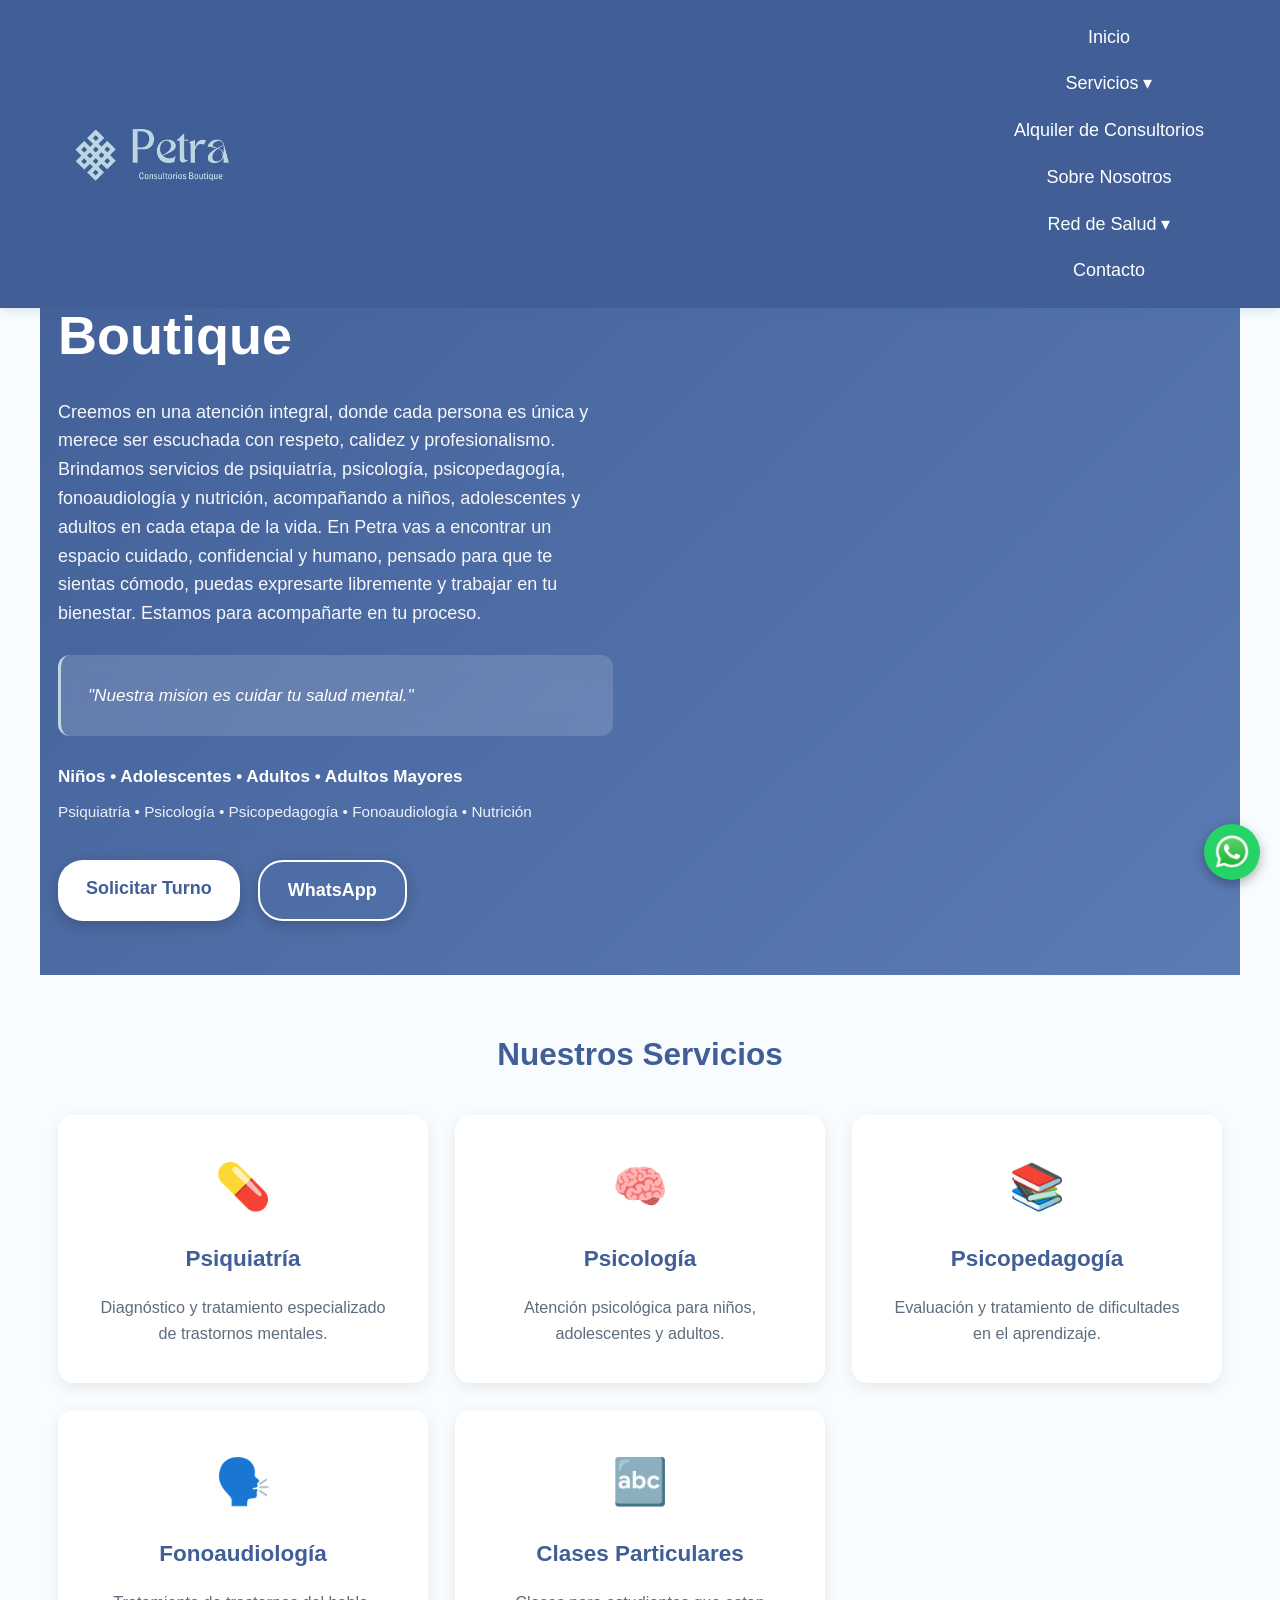
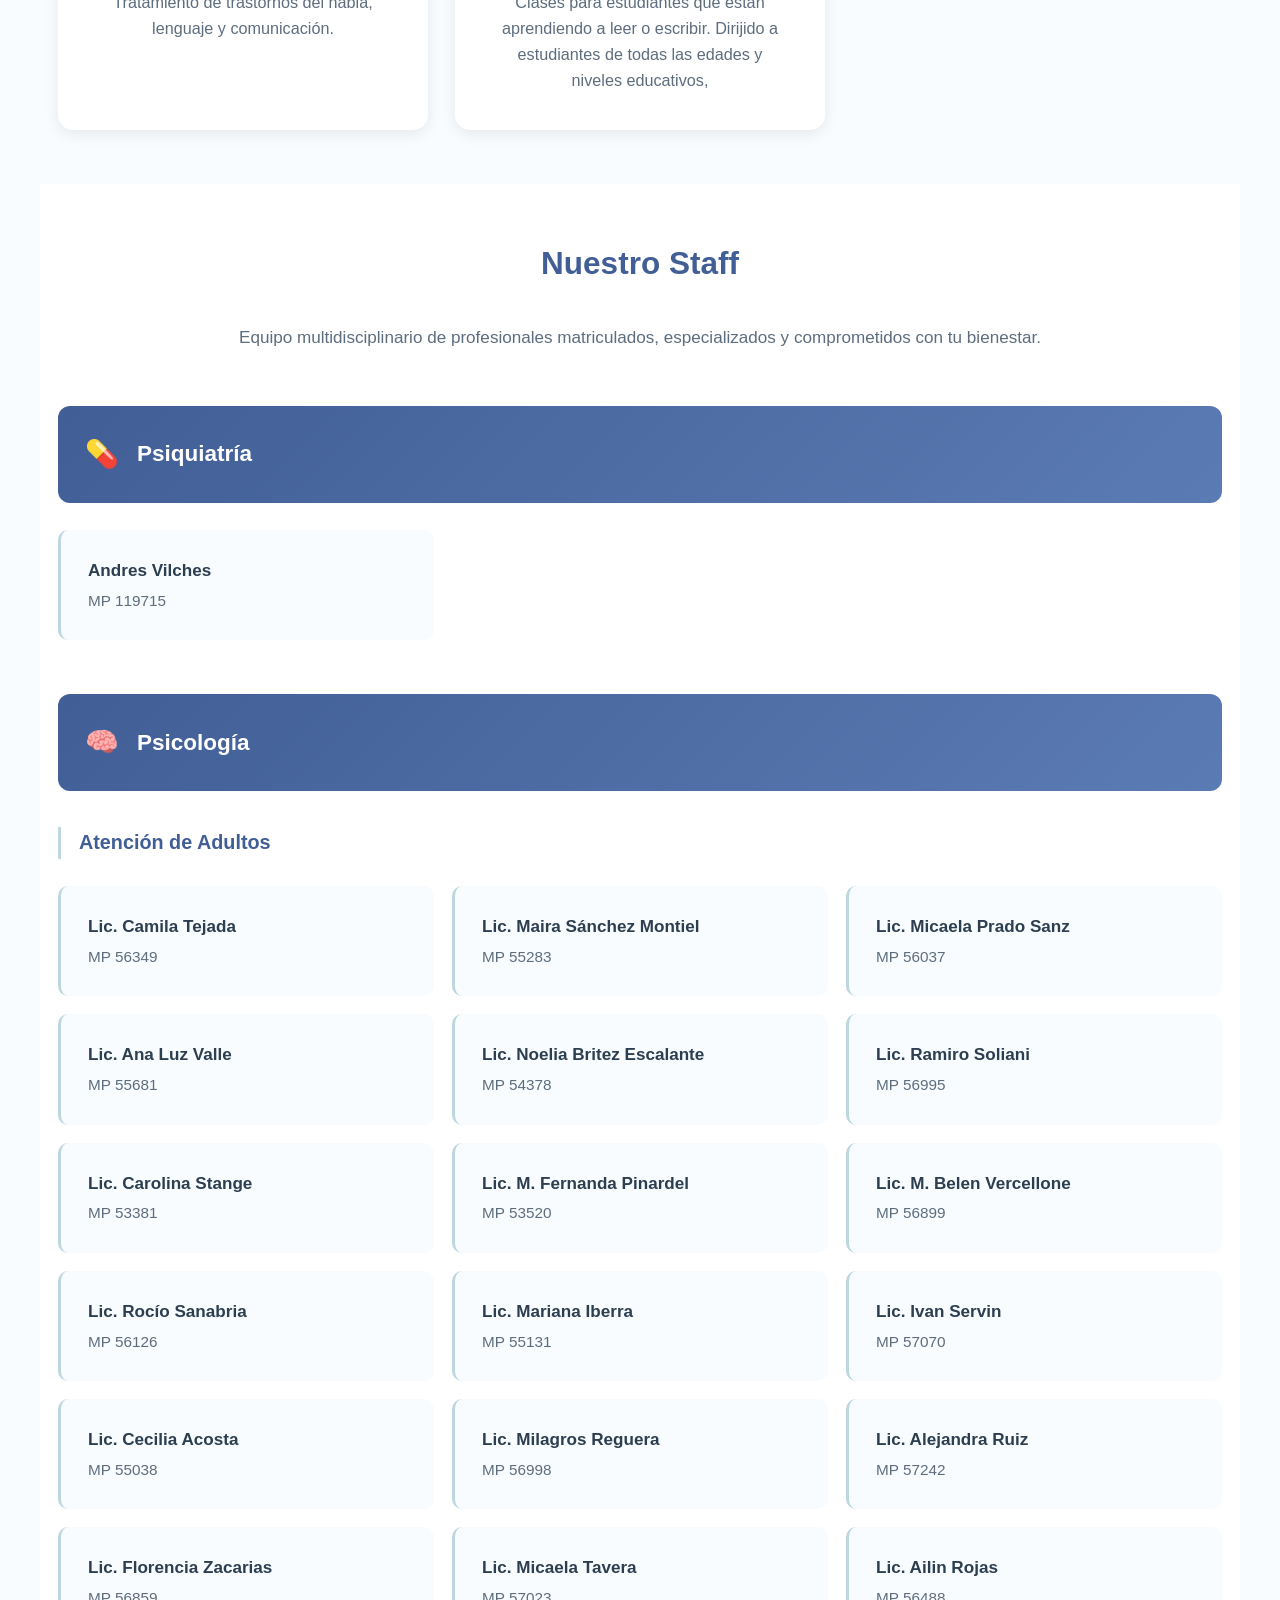
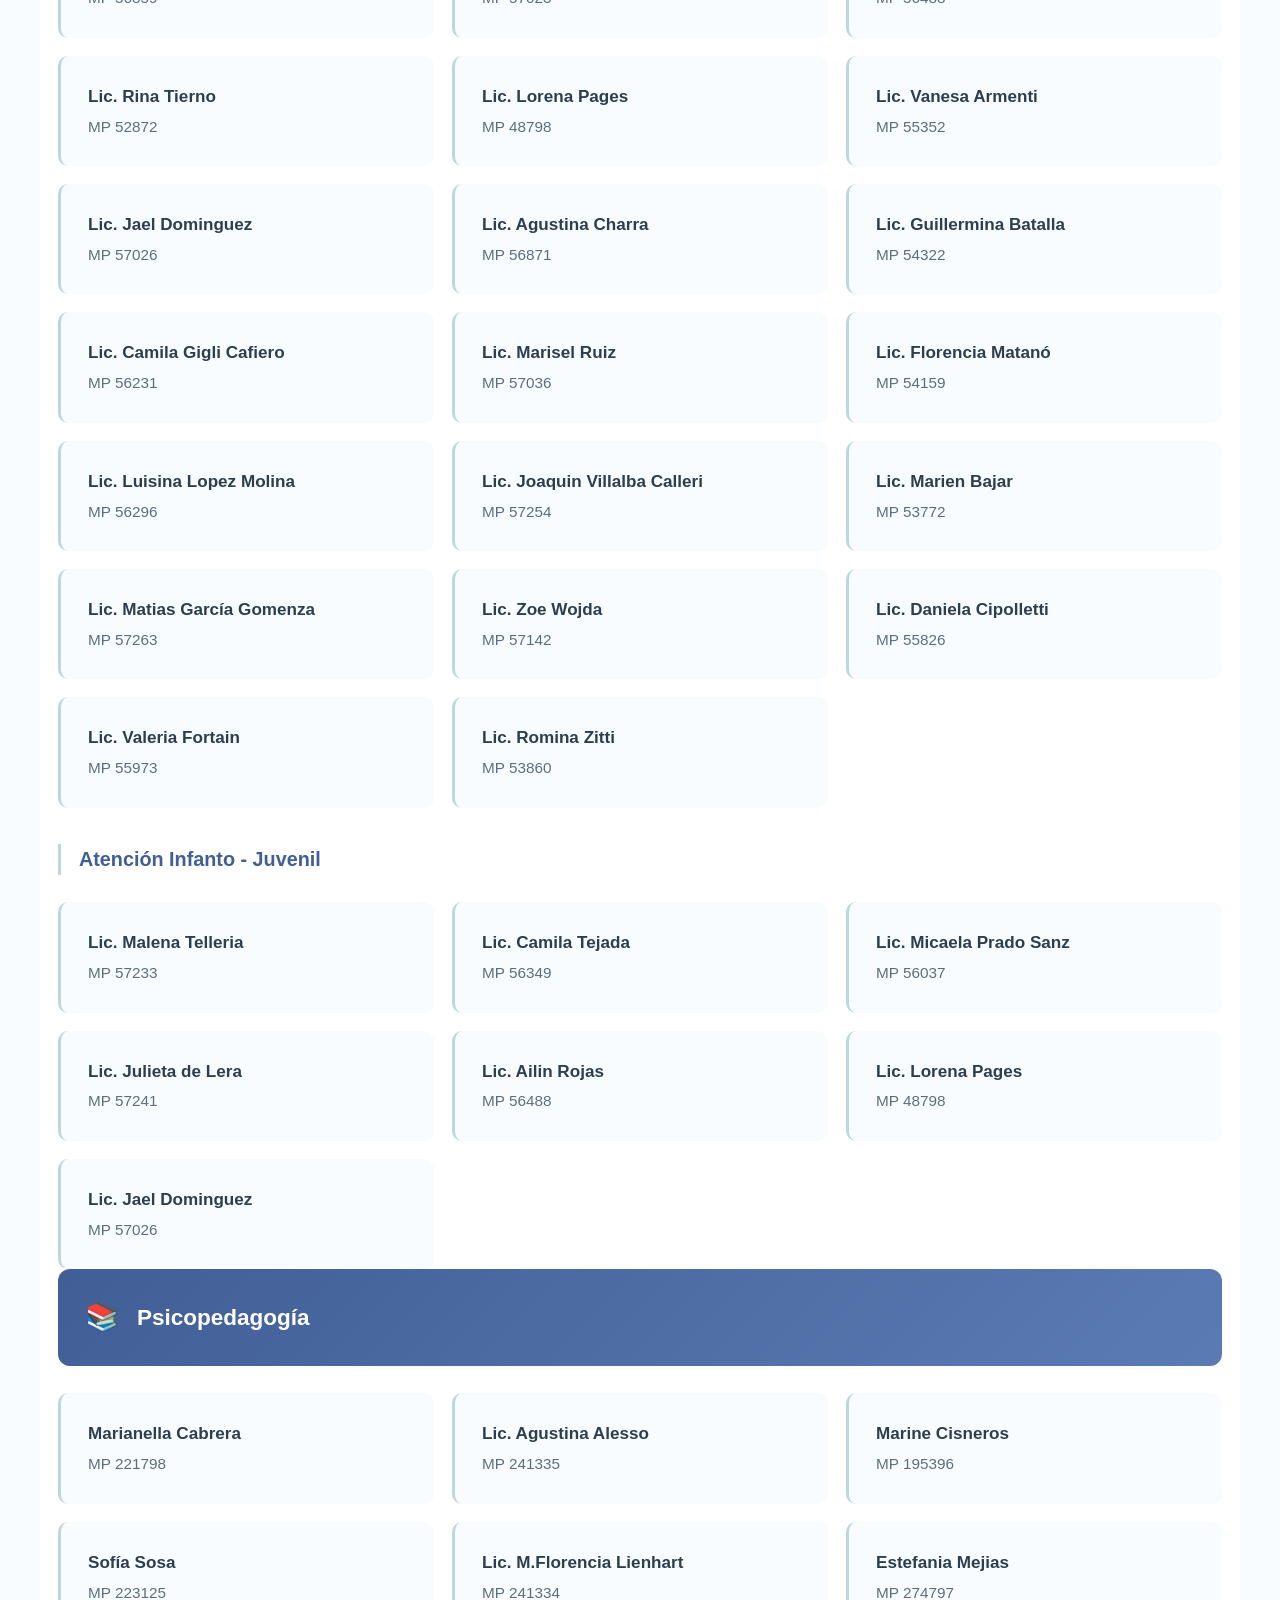
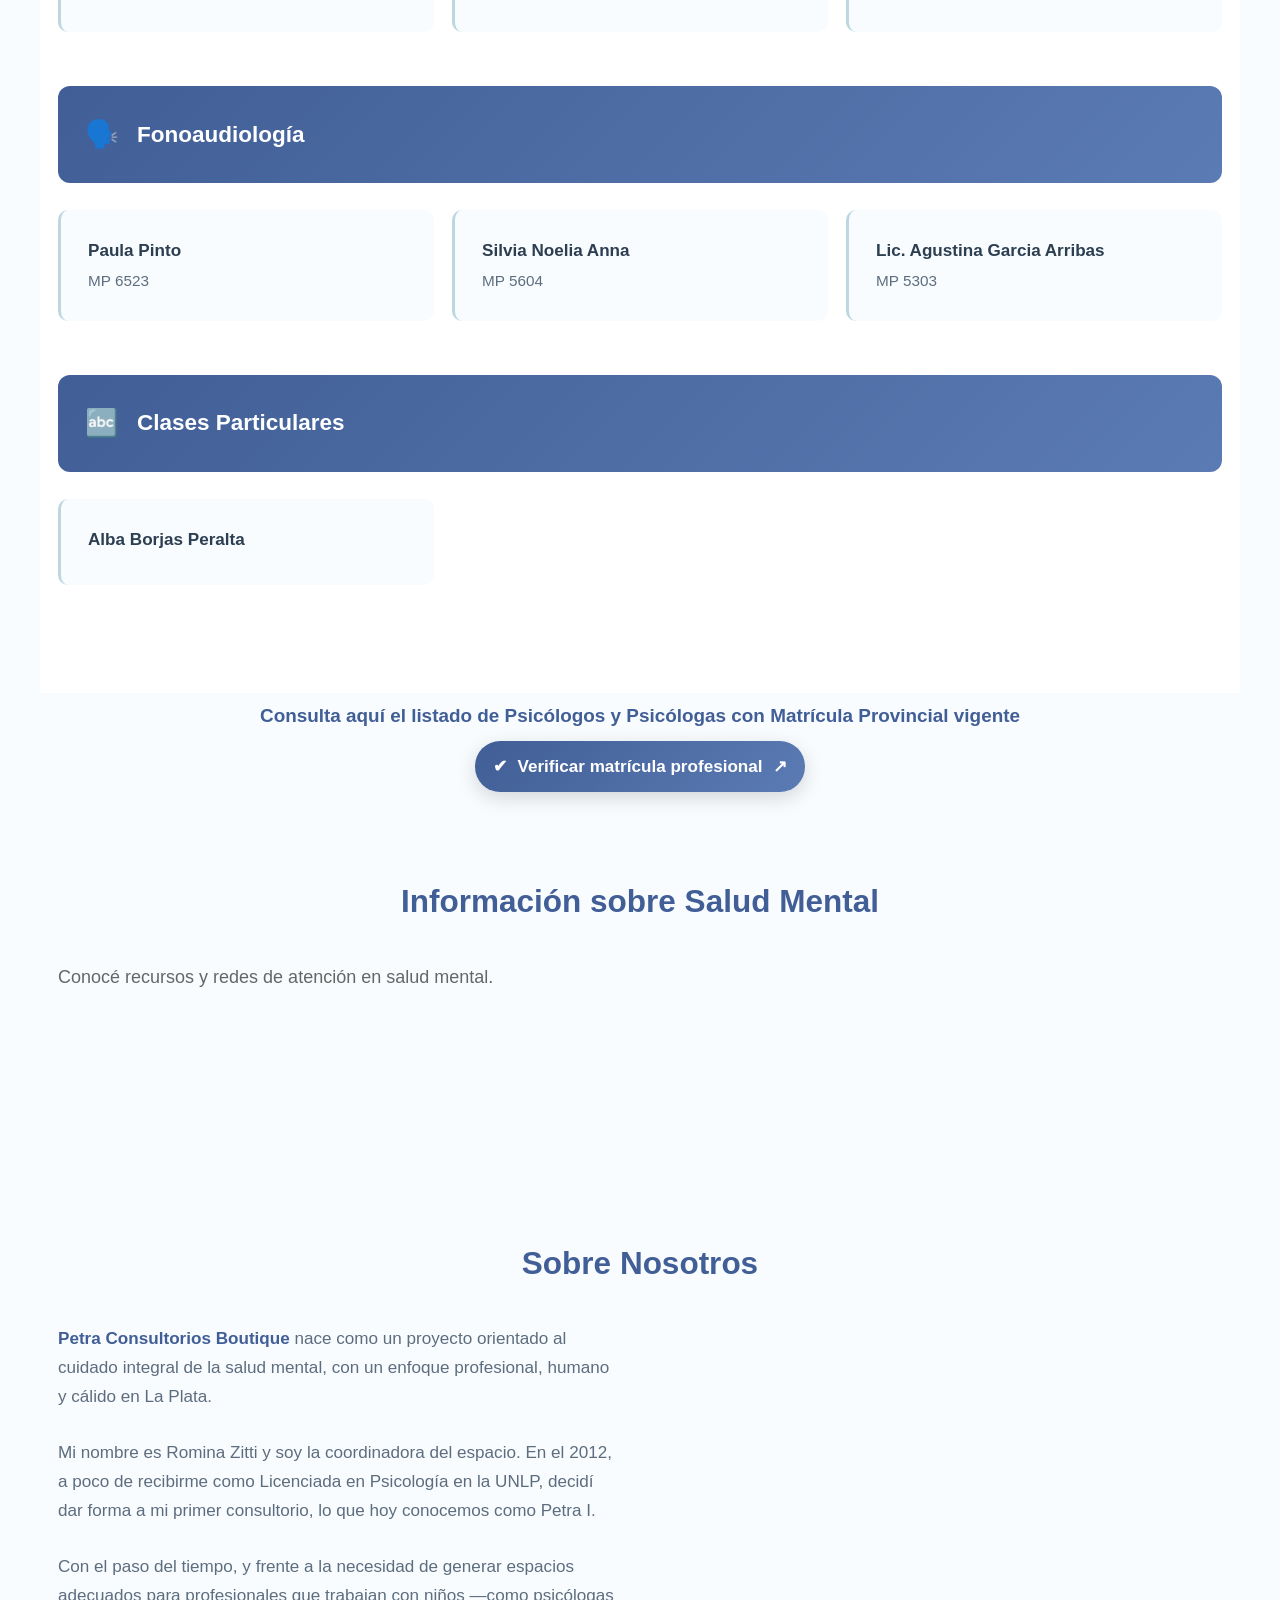
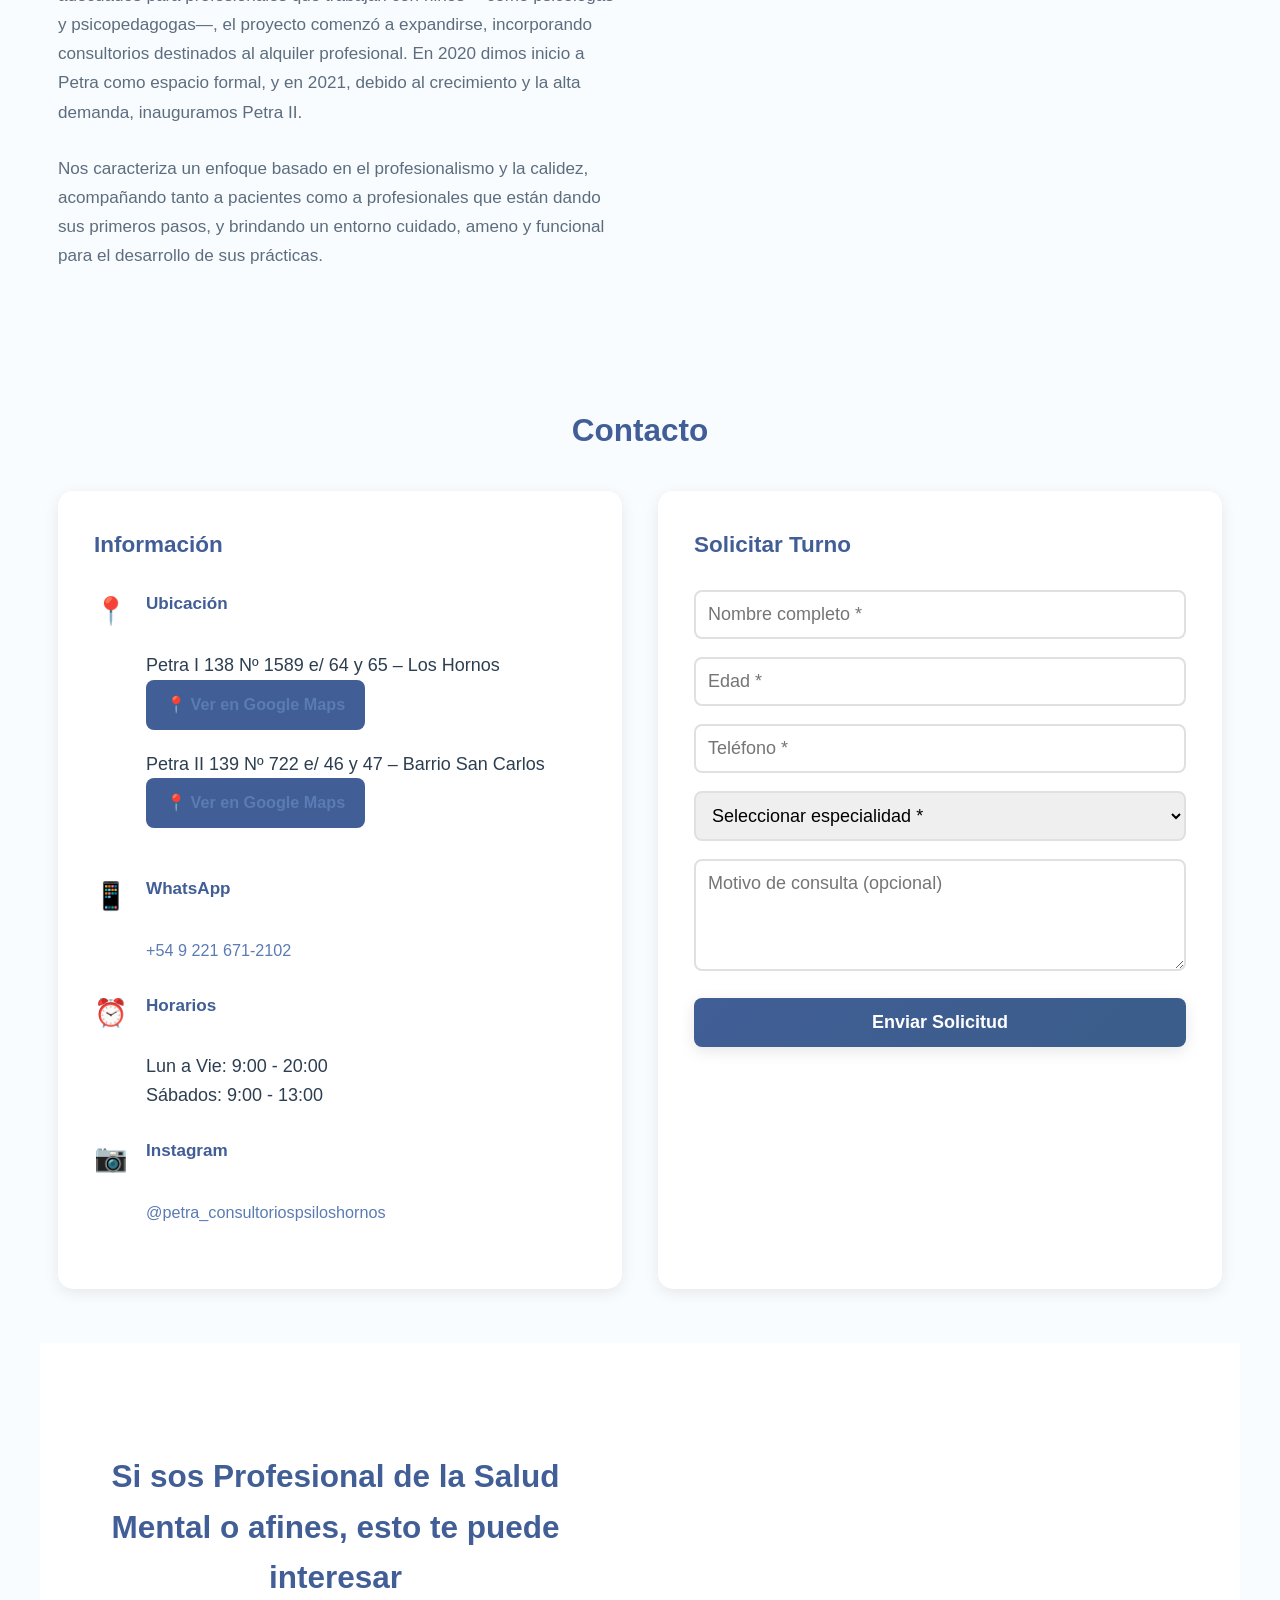
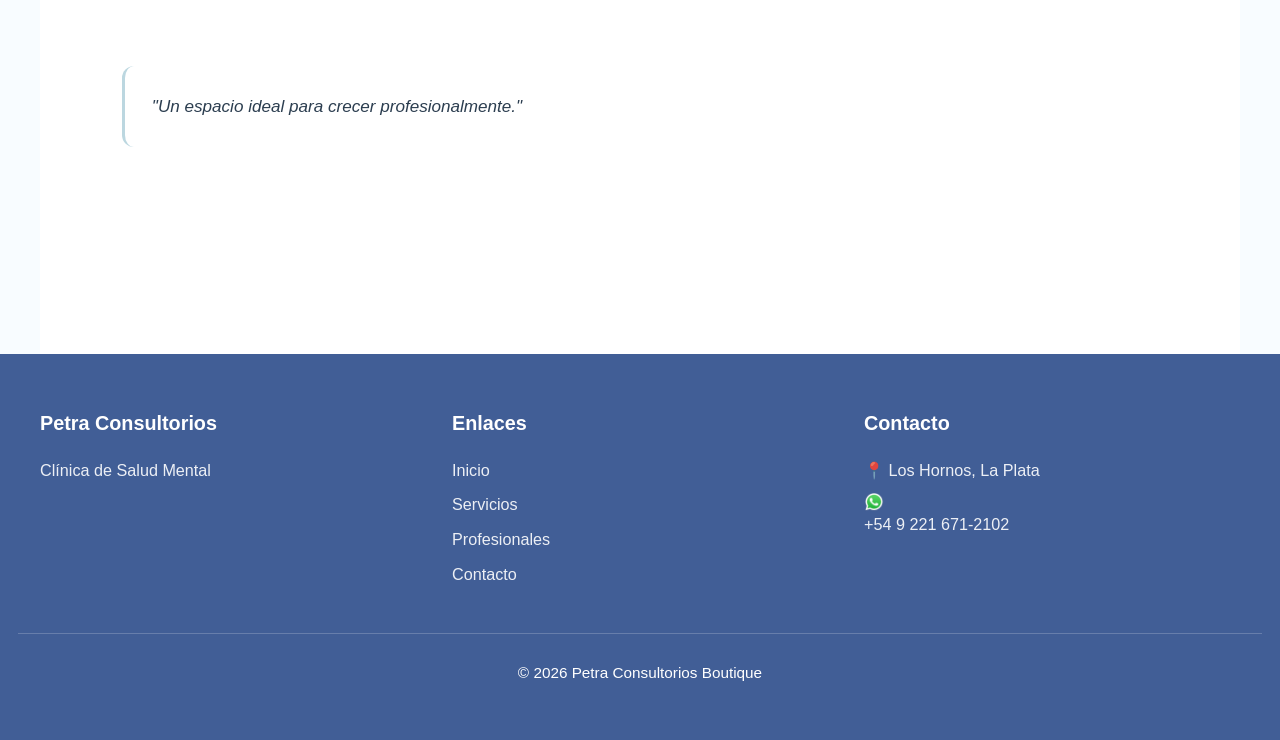
<file: index.html>
<!DOCTYPE html>
<html lang="es">
<head>
    <meta charset="UTF-8">
    <meta name="viewport" content="width=device-width, initial-scale=1.0, maximum-scale=5.0, user-scalable=yes">
    <meta name="theme-color" content="#415e96">
    <meta name="description" content="Petra Consultorios Boutique - Atención profesional en salud mental en Los Hornos, La Plata">
    <title>Petra Consultorios Boutique - Salud Mental Los Hornos</title>
    <!-- Google tag (gtag.js) -->
<script async src="https://www.googletagmanager.com/gtag/js?id=G-2CH8CFYEZ2"></script>
<script>
  window.dataLayer = window.dataLayer || [];
  function gtag(){dataLayer.push(arguments);}
  gtag('js', new Date());

  gtag('config', 'G-2CH8CFYEZ2');
</script>
    <link rel="stylesheet" href="styles.css">
    <link rel="icon" href="/Favicon.png" type="image/png">
    <link rel="shortcut icon" href="/Favicon.png" type="image/png">
</head>
<body>
    <!-- HEADER -->
    <header>
        <nav>
            <div class="logo">
                <img src="petra.png" alt="Petra Consultorios Boutique" class="logo-img">
            </div>
            <button class="menu-toggle" id="menuToggle" aria-label="Menú">
                <span></span>
                <span></span>
                <span></span>
            </button>
            <ul class="nav-links" id="navLinks">
                <li><a href="#inicio">Inicio</a></li>
                <li class="has-submenu">
                <a href="#servicios">Servicios ▾</a>
                <ul class="submenu">
                <li><a href="#servicios">Nuestros Servicios</a></li>
                <li><a href="#profesionales">Staff</a></li>
                </ul>
                </li>
                <li><a href="#profesionales-alquiler">Alquiler de Consultorios</a></li>
                <li><a href="#nosotros"> Sobre Nosotros</a></li>
                <li class="has-submenu">
                <a href="#reddesalud">Red de Salud ▾</a>
                <ul class="submenu">
                <li><a href="#hospitales">Hospitales</a></li>
                <li><a href="#SAC">Atención a la Comunidad</a></li>
                </ul>
                </li>
                <li><a href="#contacto">Contacto</a></li>
                
                
            </ul>
        </nav>
    </header>

    <div class="nav-overlay" id="navOverlay"></div>

    <!-- HERO -->
    <section class="hero" id="inicio">
        <div class="hero-container">
            <div class="hero-content">
                <h1>Bienvenidos a Petra Consultorios Boutique</h1>
                <p class="hero-subtitle">Creemos en una atención integral, donde cada persona es única y merece ser escuchada con respeto, calidez y profesionalismo.
Brindamos servicios de psiquiatría, psicología, psicopedagogía, fonoaudiología y nutrición, acompañando a niños, adolescentes y adultos en cada etapa de la vida.
En Petra vas a encontrar un espacio cuidado, confidencial y humano, pensado para que te sientas cómodo, puedas expresarte libremente y trabajar en tu bienestar.
Estamos para acompañarte en tu proceso.</p>
                <div class="hero-quote">
                    "Nuestra mision es cuidar tu salud mental."
                </div>
                <div class="hero-meta">
                    <p class="hero-publico">Niños • Adolescentes • Adultos • Adultos Mayores </p>
                    <p class="hero-especialidades">Psiquiatría • Psicología • Psicopedagogía • Fonoaudiología • Nutrición</p>
                </div>
                <div class="hero-buttons">
                    <a href="#contacto" class="cta-button">Solicitar Turno</a>
                    <a href="https://wa.me/5492216712102" class="cta-button secondary">WhatsApp</a>
                </div>
            </div>
        </div>
    </section>

    

    

    <!-- SERVICIOS -->
    <section id="servicios">
        <h2>Nuestros Servicios</h2>
        <div class="services-grid">
            <a href="#staff-psiquiatria" class="service-card">
    <div class="service-icon">💊</div>
    <h3>Psiquiatría</h3>
    <p>Diagnóstico y tratamiento especializado de trastornos mentales.</p>
</a>

<a href="#staff-psicologia" class="service-card">
    <div class="service-icon">🧠</div>
    <h3>Psicología</h3>
    <p>Atención psicológica para niños, adolescentes y adultos.</p>
</a>

<a href="#staff-psicopedagogia" class="service-card">
    <div class="service-icon">📚</div>
    <h3>Psicopedagogía</h3>
    <p>Evaluación y tratamiento de dificultades en el aprendizaje.</p>
</a>

<a href="#staff-fonoaudiologia" class="service-card">
    <div class="service-icon">🗣️</div>
    <h3>Fonoaudiología</h3>
    <p>Tratamiento de trastornos del habla, lenguaje y comunicación.</p>
</a>



<a href="#staff-clases-particulares" class="service-card">
    <div class="service-icon">🔤</div>
    <h3>Clases Particulares</h3>
    <p>Clases para estudiantes que estan aprendiendo a leer o escribir. Dirijido a estudiantes de todas las edades y niveles educativos,</p>
</a>
</div>
</section> 

    <!-- PROFESIONALES -->
<section id="profesionales">
    <h2>Nuestro Staff</h2>
    <p class="profesionales-intro">Equipo multidisciplinario de profesionales matriculados, especializados y comprometidos con tu bienestar.</p>

    <!-- PSIQUIATRÍA -->
    <div class="especialidad-section" id="staff-psiquiatria">
        <div class="especialidad-header">
            <h3><span class="especialidad-icon">💊</span> Psiquiatría</h3>
        </div>
        <div class="profesionales-grid">
            <div class="profesional-card">
                <div class="profesional-nombre">Andres Vilches</div>
                <div class="profesional-matricula">MP 119715</div>
            </div>
        </div>
    </div>

    <!-- PSICOLOGÍA -->
    <div class="especialidad-section" id="staff-psicologia">
        <div class="especialidad-header">
            <h3><span class="especialidad-icon">🧠</span> Psicología</h3>
        </div>

        <h4 class="subseccion-titulo">Atención de Adultos</h4>
        <div class="profesionales-grid">
            <div class="profesional-card"><div class="profesional-nombre">Lic. Camila Tejada</div><div class="profesional-matricula">MP 56349</div></div>
            <div class="profesional-card"><div class="profesional-nombre">Lic. Maira Sánchez Montiel</div><div class="profesional-matricula">MP 55283</div></div>
            <div class="profesional-card"><div class="profesional-nombre">Lic. Micaela Prado Sanz</div><div class="profesional-matricula">MP 56037</div></div>
            <div class="profesional-card"><div class="profesional-nombre">Lic. Ana Luz Valle</div><div class="profesional-matricula">MP 55681</div></div>
            <div class="profesional-card"><div class="profesional-nombre">Lic. Noelia Britez Escalante</div><div class="profesional-matricula">MP 54378</div></div>
            <div class="profesional-card"><div class="profesional-nombre">Lic. Ramiro Soliani</div><div class="profesional-matricula">MP 56995</div></div>
            <div class="profesional-card"><div class="profesional-nombre">Lic. Carolina Stange</div><div class="profesional-matricula">MP 53381</div></div>
            <div class="profesional-card"><div class="profesional-nombre">Lic. M. Fernanda Pinardel</div><div class="profesional-matricula">MP 53520</div></div>
            <div class="profesional-card"><div class="profesional-nombre">Lic. M. Belen Vercellone</div><div class="profesional-matricula">MP 56899</div></div>
            <div class="profesional-card"><div class="profesional-nombre">Lic. Rocío Sanabria</div><div class="profesional-matricula">MP 56126</div></div>
            <div class="profesional-card"><div class="profesional-nombre">Lic. Mariana Iberra</div><div class="profesional-matricula">MP 55131</div></div>
            <div class="profesional-card"><div class="profesional-nombre">Lic. Ivan Servin</div><div class="profesional-matricula">MP 57070</div></div>
            <div class="profesional-card"><div class="profesional-nombre">Lic. Cecilia Acosta</div><div class="profesional-matricula">MP 55038</div></div>
            <div class="profesional-card"><div class="profesional-nombre">Lic. Milagros Reguera</div><div class="profesional-matricula">MP 56998</div></div>
            <div class="profesional-card"><div class="profesional-nombre">Lic. Alejandra Ruiz</div><div class="profesional-matricula">MP 57242</div></div>
            <div class="profesional-card"><div class="profesional-nombre">Lic. Florencia Zacarias</div><div class="profesional-matricula">MP 56859</div></div>
            <div class="profesional-card"><div class="profesional-nombre">Lic. Micaela Tavera</div><div class="profesional-matricula">MP 57023</div></div>
            <div class="profesional-card"><div class="profesional-nombre">Lic. Ailin Rojas</div><div class="profesional-matricula">MP 56488</div></div>
            <div class="profesional-card"><div class="profesional-nombre">Lic. Rina Tierno</div><div class="profesional-matricula">MP 52872</div></div>
            <div class="profesional-card"><div class="profesional-nombre">Lic. Lorena Pages</div><div class="profesional-matricula">MP 48798</div></div>
            <div class="profesional-card"><div class="profesional-nombre">Lic. Vanesa Armenti</div><div class="profesional-matricula">MP 55352</div></div>
            <div class="profesional-card"><div class="profesional-nombre">Lic. Jael Dominguez</div><div class="profesional-matricula">MP 57026</div></div>
            <div class="profesional-card"><div class="profesional-nombre">Lic. Agustina Charra</div><div class="profesional-matricula">MP 56871</div></div>
            <div class="profesional-card"><div class="profesional-nombre">Lic. Guillermina Batalla</div><div class="profesional-matricula">MP 54322</div></div>
            <div class="profesional-card"><div class="profesional-nombre">Lic. Camila Gigli Cafiero</div><div class="profesional-matricula">MP 56231</div></div>
            
            <div class="profesional-card"><div class="profesional-nombre">Lic. Marisel Ruiz</div><div class="profesional-matricula">MP 57036</div></div>
            <div class="profesional-card"><div class="profesional-nombre">Lic. Florencia Matanó</div><div class="profesional-matricula">MP 54159</div></div>
            <div class="profesional-card"><div class="profesional-nombre">Lic. Luisina Lopez Molina</div><div class="profesional-matricula">MP 56296</div></div>
            <div class="profesional-card"><div class="profesional-nombre">Lic. Joaquin Villalba Calleri </div><div class="profesional-matricula">MP 57254</div></div>

            <div class="profesional-card"><div class="profesional-nombre">Lic. Marien Bajar</div><div class="profesional-matricula">MP 53772</div></div>
            <div class="profesional-card"><div class="profesional-nombre">Lic. Matias García Gomenza</div><div class="profesional-matricula">MP 57263</div></div>
            <div class="profesional-card"><div class="profesional-nombre">Lic. Zoe Wojda</div><div class="profesional-matricula">MP 57142</div></div>
            <div class="profesional-card"><div class="profesional-nombre">Lic. Daniela Cipolletti</div><div class="profesional-matricula">MP 55826</div></div>
            <div class="profesional-card"><div class="profesional-nombre">Lic. Valeria Fortain</div><div class="profesional-matricula">MP 55973</div></div>
            <div class="profesional-card"><div class="profesional-nombre">Lic. Romina Zitti</div><div class="profesional-matricula">MP 53860</div></div>

        </div>

        <h4 class="subseccion-titulo">Atención Infanto - Juvenil</h4>
        <div class="profesionales-grid">
            <div class="profesional-card"><div class="profesional-nombre">Lic. Malena Telleria</div><div class="profesional-matricula">MP 57233</div></div>
            <div class="profesional-card"><div class="profesional-nombre">Lic. Camila Tejada</div><div class="profesional-matricula">MP 56349</div></div>
            <div class="profesional-card"><div class="profesional-nombre">Lic. Micaela Prado Sanz</div><div class="profesional-matricula">MP 56037</div></div>
            <div class="profesional-card"><div class="profesional-nombre">Lic. Julieta de Lera</div><div class="profesional-matricula">MP 57241</div></div>
            <div class="profesional-card"><div class="profesional-nombre">Lic. Ailin Rojas</div><div class="profesional-matricula">MP 56488</div></div>
            <div class="profesional-card"><div class="profesional-nombre">Lic. Lorena Pages</div><div class="profesional-matricula">MP 48798</div></div>
            <div class="profesional-card"><div class="profesional-nombre">Lic. Jael Dominguez</div><div class="profesional-matricula">MP 57026</div></div>
            
    </div>

    <!-- PSICOPEDAGOGÍA -->
    <div class="especialidad-section" id="staff-psicopedagogia">
        <div class="especialidad-header">
            <h3><span class="especialidad-icon">📚</span> Psicopedagogía</h3>
        </div>
        <div class="profesionales-grid">
            <div class="profesional-card"><div class="profesional-nombre">Marianella Cabrera</div><div class="profesional-matricula">MP 221798</div></div>
            <div class="profesional-card"><div class="profesional-nombre">Lic. Agustina Alesso</div><div class="profesional-matricula">MP 241335</div></div>
            <div class="profesional-card"><div class="profesional-nombre">Marine Cisneros</div><div class="profesional-matricula">MP 195396</div></div>
            <div class="profesional-card"><div class="profesional-nombre">Sofía Sosa</div><div class="profesional-matricula">MP 223125</div></div>
            <div class="profesional-card"><div class="profesional-nombre">Lic. M.Florencia Lienhart</div><div class="profesional-matricula">MP 241334</div></div>
            <div class="profesional-card"><div class="profesional-nombre">Estefania Mejias</div><div class="profesional-matricula">MP 274797</div></div>
        </div>
    </div>

    <!-- FONOAUDIOLOGÍA -->
    <div class="especialidad-section" id="staff-fonoaudiologia">
        <div class="especialidad-header">
            <h3><span class="especialidad-icon">🗣️</span> Fonoaudiología</h3>
        </div>
        <div class="profesionales-grid">
            <div class="profesional-card"><div class="profesional-nombre">Paula Pinto</div><div class="profesional-matricula">MP 6523</div></div>
            <div class="profesional-card"><div class="profesional-nombre">Silvia Noelia Anna</div><div class="profesional-matricula">MP 5604</div></div>
            <div class="profesional-card"><div class="profesional-nombre">Lic. Agustina Garcia Arribas</div><div class="profesional-matricula">MP 5303</div></div>
        </div>
    </div>
    <!-- CLASES PARTICULARES -->
    <div class="especialidad-section" id="staff-clases-particulares">
        <div class="especialidad-header">
            <h3><span class="especialidad-icon">🔤</span> Clases Particulares</h3>
        </div>
        <div class="profesionales-grid">
            <div class="profesional-card"><div class="profesional-nombre">Alba Borjas Peralta
        </div>
    </div>
</section>
        </div>


    
<div class="padron-container">
    
    <p class="padron-titulo">
        Consulta aquí el listado de Psicólogos y Psicólogas con Matrícula Provincial vigente
    </p>

    <div class="padron-cta">
        <a href="https://colpsiba.com.ar/pad/mtr.php" target="_blank">
            <span class="icono">✔</span>
            Verificar matrícula profesional
            <span class="flecha">↗</span>
        </a>
    </div>

</div>
    </section>
    <section id="reddesalud">
    <h2>Información sobre Salud Mental</h2>
    <p class="instagram-subtitle">
        Conocé recursos y redes de atención en salud mental.
    </p>

    <div class="instagram-grid">
        <!-- POST 1 -->
        <section id="hospitales">
        <blockquote class="instagram-media"
            data-instgrm-captioned
            data-instgrm-permalink="https://www.instagram.com/p/DPH4i1HDiSs/"
            data-instgrm-version="14">
        </blockquote>
        </section>

        <!-- POST 2 -->
        <section id="SAC">
        <blockquote class="instagram-media"
            data-instgrm-captioned
            data-instgrm-permalink="https://www.instagram.com/p/DQCoQDpDldW/"
            data-instgrm-version="14">
        </blockquote>
        </section>
    </div>
</section>
    <!-- SOBRE NOSOTROS -->
    <section id="nosotros">
        <h2>Sobre Nosotros</h2>
        <div class="about-content">
            <div class="about-text">
                <p><strong>Petra Consultorios Boutique</strong> nace como un proyecto orientado al cuidado integral de la salud mental, con un enfoque profesional, humano y cálido en La Plata.</p>
                <p>Mi nombre es Romina Zitti y soy la coordinadora del espacio. En el 2012, a poco de recibirme como Licenciada en Psicología en la UNLP, decidí dar forma a mi primer consultorio, lo que hoy conocemos como Petra I.</p>
                <p>Con el paso del tiempo, y frente a la necesidad de generar espacios adecuados para profesionales que trabajan con niños —como psicólogas y psicopedagogas—, el proyecto comenzó a expandirse, incorporando consultorios destinados al alquiler profesional. En 2020 dimos inicio a Petra como espacio formal, y en 2021, debido al crecimiento y la alta demanda, inauguramos Petra II.</p>
                <p>Nos caracteriza un enfoque basado en el profesionalismo y la calidez, acompañando tanto a pacientes como a profesionales que están dando sus primeros pasos, y brindando un entorno cuidado, ameno y funcional para el desarrollo de sus prácticas.</p>
            </div>
            
        </div>
    </section>

    <!-- CONTACTO -->
    <section id="contacto">
        <h2>Contacto</h2>
        <div class="contact-grid">
            <!-- INFO -->
            <div class="contact-info">
                <h3>Información</h3>
                <div class="contact-item">
                    <span class="icon">📍</span>
                    <div>
                        <strong>Ubicación</strong><br>
                        <div class="ubicaciones">

    <p class="direccion">
        Petra I 138 Nº 1589 e/ 64 y 65 – Los Hornos
    </p>
  <a href="https://www.google.com/maps/search/?api=1&query=PETRA+I+Consultorios+Psi+LH+-34.95452167283053,-57.97125242475076" target="_blank" class="btn-maps">
    📍 Ver en Google Maps
</a>

    <br>

 <p class="direccion">

Petra II 139 Nº 722 e/ 46 y 47 – Barrio San Carlos

</p>

<a href="https://www.google.com/maps/place/?q=place_id:ChIJ_1tDDL7polURbjz1T__P-jY" target="_blank" class="btn-maps">

📍 Ver en Google Maps

</a>



</div>
       
                    </div>
                </div>
                <div class="contact-item">
                    <span class="icon">📱</span>
                    <div>
                        <strong>WhatsApp</strong><br>
                        <a href="https://wa.me/5492216712102">+54 9 221 671-2102</a>
                    </div>
                </div>
                <div class="contact-item">
                    <span class="icon">⏰</span>
                    <div>
                        <strong>Horarios</strong><br>
                        Lun a Vie: 9:00 - 20:00<br>
                        Sábados: 9:00 - 13:00
                    </div>
                </div>
                <div class="contact-item">
                    <span class="icon">📷</span>
                    <div>
                        <strong>Instagram</strong><br>
                        <a href="https://www.instagram.com/petra_consultoriospsiloshornos" target="_blank">@petra_consultoriospsiloshornos</a>
                    </div>
                </div>
            </div>

            <!-- FORMULARIO -->
            <div class="contact-form">
                <h3>Solicitar Turno</h3>
                <div id="formMessage" class="form-message"></div>
                <form id="contactForm">
                    <input type="text" id="nombreCompleto" name="nombreCompleto" placeholder="Nombre completo *" required>
                    <input type="number" id="edad" name="edad" placeholder="Edad *" min="1" max="120" required>
                    <input type="tel" id="telefono" name="telefono" placeholder="Teléfono *" required>
                    
                    <select id="especialidad" name="especialidad" required>
                        <option value="">Seleccionar especialidad *</option>
                        <option value="Psicología">Psicología</option>
                        <option value="Psiquiatría">Psiquiatría</option>
                        <option value="Psicopedagogía">Psicopedagogía</option>
                        <option value="Fonoaudiología">Fonoaudiología</option>
                        <option value="Nutrición">Nutrición</option>
                    </select>
                    <textarea id="mensaje" name="mensaje" rows="4" placeholder="Motivo de consulta (opcional)"></textarea>
                    <button type="submit" id="submitBtn">
                        <span class="btn-text">Enviar Solicitud</span>
                        <span class="btn-loader" style="display: none;">Enviando...</span>
                    </button>
                </form>
            </div>
        </div>
    </section>
    
    <!-- INSTALACIONES -->
    <section class="instalaciones">
        <div class="instalaciones-container">
            <section id="profesionales-alquiler">
    <h2>Si sos Profesional de la Salud Mental o afines, esto te puede interesar</h2>

    <div class="hero-quote">
                    "Un espacio ideal para crecer profesionalmente."
    </div>
            <!-- PRIMER POST (REEL NUEVO) -->
<blockquote class="instagram-media"
    data-instgrm-captioned
    data-instgrm-permalink="https://www.instagram.com/reel/DWEUUvzDiF4/"
    data-instgrm-version="14">
</blockquote>
</section>
            

<script async src="//www.instagram.com/embed.js"></script>
        </div>
    </section>
    
    <!-- FOOTER -->
    <footer>
        <div class="footer-content">
            <div class="footer-section">
                <h4>Petra Consultorios</h4>
                <p>Clínica de Salud Mental</p>
            </div>
            <div class="footer-section">
                <h4>Enlaces</h4>
                <a href="#inicio">Inicio</a>
                <a href="#servicios">Servicios</a>
                <a href="#profesionales">Profesionales</a>
                <a href="#contacto">Contacto</a>
            </div>
            <div class="footer-section">
                <h4>Contacto</h4>
                <p>📍 Los Hornos, La Plata</p>
                <img src="WhatsApp logo.png" alt="logo Whatsapp" width="20"> <p> +54 9 221 671-2102</p>
            </div>
        </div>
        <div class="footer-bottom">
            <p>&copy; <span id="footerYear"></span> Petra Consultorios Boutique</p>
        </div>
    </footer>

    <!-- BOTÓN WHATSAPP FLOTANTE -->
    <a href="https://wa.me/5492216712102" class="whatsapp-float" target="_blank" aria-label="Contactar por WhatsApp">
        <img src="WhatsApp logo.png" alt="logo Whatsapp" width="38">
    </a>

    <script src="app.js"></script>
</body>
</html>
<!-- CAMBIO PRUEBA -->
</file>
<file: styles.css>
/* ================================================
   VARIABLES
   ================================================ */
:root {
    --color-primario: #415e96;
    --color-secundario: #5b7bb4;
    --color-acento: #bcd7e0;
    --color-fondo: #f8fcff;
    --color-texto: #2c3e50;
    --color-texto-secundario: #5D6D7E;
    --color-blanco: #FFFFFF;
    --color-hover: #3a5d8a;
    --spacing-xs: 0.5rem;
    --spacing-sm: 1rem;
    --spacing-md: 1.5rem;
    --spacing-lg: 2rem;
    --spacing-xl: 3rem;
}

/* ================================================
   RESET Y GLOBALES
   ================================================ */
* {
    margin: 0;
    padding: 0;
    box-sizing: border-box;
}

html {
    scroll-behavior: smooth;
    -webkit-text-size-adjust: 100%;
    font-size: 16px;
}

body {
    font-family: -apple-system, BlinkMacSystemFont, 'Segoe UI', Roboto, Oxygen, Ubuntu, Cantarell, sans-serif;
    line-height: 1.6;
    color: var(--color-texto);
    background-color: var(--color-fondo);
    overflow-x: hidden;
}

img {
    max-width: 100%;
    height: auto;
    display: block;
}

/* ================================================
   HEADER - MOBILE FIRST
   ================================================ */
header {
    background-color: var(--color-primario);
    color: var(--color-blanco);
    padding: 0.75rem 0;
    position: fixed;
    width: 100%;
    top: 0;
    z-index: 1000;
    box-shadow: 0 2px 10px rgba(0, 0, 0, 0.1);
}

nav {
    max-width: 1200px;
    margin: 0 auto;
    display: flex;
    justify-content: space-between;
    align-items: center;
    padding: 0 var(--spacing-sm);
}

.logo {
    display: flex;
    align-items: center;
}

.logo-img {
    height: 50px;
    width: auto;
}

/* MENÚ HAMBURGUESA */
.menu-toggle {
    display: flex;
    flex-direction: column;
    gap: 5px;
    background: none;
    border: none;
    cursor: pointer;
    padding: 8px;
    z-index: 1001;
}

.menu-toggle span {
    display: block;
    width: 28px;
    height: 3px;
    background-color: var(--color-blanco);
    transition: all 0.3s ease;
    border-radius: 2px;
}

.menu-toggle.active span:nth-child(1) {
    transform: rotate(45deg) translate(7px, 7px);
}

.menu-toggle.active span:nth-child(2) {
    opacity: 0;
}

.menu-toggle.active span:nth-child(3) {
    transform: rotate(-45deg) translate(7px, -7px);
}

/* NAVEGACIÓN MÓVIL */
.nav-links {
    position: fixed;
    top: 0;
    right: -100%;
    width: 70%;
    max-width: 300px;
    height: 100vh;
    background-color: var(--color-primario);
    flex-direction: column;
    justify-content: center;
    align-items: center;
    gap: var(--spacing-lg);
    list-style: none;
    transition: right 0.3s ease;
    padding: var(--spacing-xl);
    box-shadow: -2px 0 10px rgba(0, 0, 0, 0.1);
}

.nav-links.active {
    right: 0;
}

.nav-links li {
    width: 100%;
    text-align: center;
}

.nav-links a {
    color: var(--color-blanco);
    text-decoration: none;
    font-size: 1.2rem;
    font-weight: 500;
    display: block;
    padding: var(--spacing-sm);
    transition: background-color 0.3s ease;
    border-radius: 8px;
}

.nav-links a:hover {
    background-color: rgba(255, 255, 255, 0.1);
}

/* OVERLAY */
.nav-overlay {
    position: fixed;
    top: 0;
    left: 0;
    width: 100%;
    height: 100%;
    background-color: rgba(0, 0, 0, 0.5);
    opacity: 0;
    visibility: hidden;
    transition: all 0.3s ease;
    z-index: 999;
}

.nav-overlay.active {
    opacity: 1;
    visibility: visible;
}

/* ================================================
   HERO SECTION - MOBILE
   ================================================ */
.hero {
    background: linear-gradient(135deg, var(--color-primario) 0%, var(--color-secundario) 100%);
    color: var(--color-blanco);
    padding: 100px var(--spacing-sm) var(--spacing-xl);
    margin-top: 60px;
    min-height: auto;
}

.hero-container {
    max-width: 1200px;
    margin: 0 auto;
}

.hero-content h1 {
    font-size: 1.75rem;
    margin-bottom: var(--spacing-md);
    font-weight: 700;
    line-height: 1.3;
}

.hero-subtitle {
    font-size: 1rem;
    margin-bottom: var(--spacing-md);
    line-height: 1.6;
    opacity: 0.95;
}

.hero-quote {
    background: rgba(255, 255, 255, 0.15);
    padding: var(--spacing-md);
    border-radius: 12px;
    margin: var(--spacing-md) 0;
    font-style: italic;
    font-size: 0.95rem;
    border-left: 3px solid var(--color-acento);
    backdrop-filter: blur(10px);
}

.hero-meta {
    margin: var(--spacing-md) 0;
}

.hero-publico {
    font-size: 0.95rem;
    font-weight: 600;
    margin-bottom: var(--spacing-xs);
}

.hero-especialidades {
    font-size: 0.85rem;
    opacity: 0.9;
}

.hero-buttons {
    display: flex;
    flex-direction: column;
    gap: var(--spacing-sm);
    margin-top: var(--spacing-lg);
}

.cta-button {
    background-color: var(--color-blanco);
    color: var(--color-primario);
    padding: 14px 28px;
    border: none;
    border-radius: 25px;
    font-size: 1rem;
    font-weight: 600;
    cursor: pointer;
    transition: all 0.3s ease;
    text-decoration: none;
    display: block;
    text-align: center;
    box-shadow: 0 4px 15px rgba(0, 0, 0, 0.2);
}

.cta-button:active {
    transform: scale(0.98);
}

.cta-button.secondary {
    background-color: transparent;
    color: var(--color-blanco);
    border: 2px solid var(--color-blanco);
}

/* ================================================
   MENSAJE MOTIVACIONAL
   ================================================ */
.mensaje-motivacional {
    background: linear-gradient(135deg, #e8f4f8 0%, #d4e9f2 100%);
    padding: var(--spacing-xl) var(--spacing-sm);
    text-align: center;
}

.mensaje-motivacional h2 {
    font-size: 1.75rem;
    color: var(--color-primario);
    margin-bottom: var(--spacing-md);
    font-weight: 700;
}

.mensaje-motivacional p {
    font-size: 1rem;
    color: var(--color-texto-secundario);
    line-height: 1.7;
}

/* ================================================
   INSTALACIONES
   ================================================ */
.instalaciones {
    padding: var(--spacing-xl) var(--spacing-sm);
    background-color: var(--color-blanco);
}

.instalaciones-container {
    max-width: 1200px;
    margin: 0 auto;
}

.instalaciones-text {
    text-align: center;
    margin-bottom: var(--spacing-lg);
}

.instalaciones-text h2 {
    font-size: 1.75rem;
    color: var(--color-primario);
    margin-bottom: var(--spacing-sm);
    font-weight: 700;
}

.instalaciones-destacado {
    font-size: 1.1rem;
    color: var(--color-secundario);
    font-weight: 600;
    margin-bottom: var(--spacing-sm);
}

.instalaciones-text p {
    font-size: 0.95rem;
    color: var(--color-texto-secundario);
    line-height: 1.7;
}

.instalaciones-video {
    border-radius: 15px;
    overflow: hidden;
    box-shadow: 0 10px 30px rgba(0, 0, 0, 0.1);
}

.instalaciones-video video {
    width: 100%;
    height: auto;
    display: block;
}

/* ================================================
   SECCIONES
   ================================================ */
section {
    max-width: 1200px;
    margin: 0 auto;
    padding: var(--spacing-xl) var(--spacing-sm);
}

h2 {
    text-align: center;
    font-size: 1.75rem;
    margin-bottom: var(--spacing-lg);
    color: var(--color-primario);
    font-weight: 700;
}

/* ================================================
   SERVICIOS
   ================================================ */
.services-grid {
    display: grid;
    gap: var(--spacing-md);
}

.service-card {
    background-color: var(--color-blanco);
    padding: var(--spacing-lg);
    border-radius: 15px;
    box-shadow: 0 4px 15px rgba(0, 0, 0, 0.08);
    text-align: center;
    transition: transform 0.3s ease;
}

.service-card:active {
    transform: scale(0.98);
}

.service-icon {
    font-size: 2.5rem;
    margin-bottom: var(--spacing-sm);
}

.service-card h3 {
    color: var(--color-primario);
    margin-bottom: var(--spacing-sm);
    font-size: 1.25rem;
    font-weight: 600;
}

.service-card p {
    color: var(--color-texto-secundario);
    font-size: 0.9rem;
    line-height: 1.6;
}

/* ================================================
   PROFESIONALES
   ================================================ */
#profesionales {
    background-color: var(--color-blanco);
}

.profesionales-intro {
    text-align: center;
    color: var(--color-texto-secundario);
    font-size: 0.95rem;
    margin-bottom: var(--spacing-xl);
    padding: 0 var(--spacing-sm);
}

.especialidad-section {
    margin-bottom: var(--spacing-xl);
}

.especialidad-header {
    background: linear-gradient(135deg, var(--color-primario) 0%, var(--color-secundario) 100%);
    color: var(--color-blanco);
    padding: var(--spacing-md);
    border-radius: 12px;
    margin-bottom: var(--spacing-md);
}

.especialidad-header h3 {
    font-size: 1.25rem;
    margin: 0;
    display: flex;
    align-items: center;
    gap: var(--spacing-sm);
}

.especialidad-icon {
    font-size: 1.5rem;
}

.subseccion-titulo {
    color: var(--color-primario);
    font-size: 1.1rem;
    margin: var(--spacing-lg) 0 var(--spacing-md);
    padding-left: var(--spacing-sm);
    border-left: 3px solid var(--color-acento);
}

.profesionales-grid {
    display: grid;
    gap: var(--spacing-sm);
}

.profesional-card {
    background-color: var(--color-fondo);
    padding: var(--spacing-md);
    border-radius: 10px;
    border-left: 3px solid var(--color-acento);
    transition: all 0.3s ease;
}

.profesional-card:active {
    transform: translateX(5px);
    border-left-color: var(--color-primario);
}

.profesional-nombre {
    font-weight: 600;
    color: var(--color-texto);
    font-size: 0.95rem;
    margin-bottom: 0.25rem;
}

.profesional-matricula {
    color: var(--color-texto-secundario);
    font-size: 0.85rem;
}

/* ================================================
   SOBRE NOSOTROS
   ================================================ */
#nosotros {
    background-color: var(--color-fondo);
}

.about-content {
    display: grid;
    gap: var(--spacing-lg);
}

.about-text p {
    margin-bottom: var(--spacing-md);
    font-size: 0.95rem;
    color: var(--color-texto-secundario);
    line-height: 1.7;
}

.about-text strong {
    color: var(--color-primario);
}

.about-image {
    display: flex;
    align-items: center;
    justify-content: center;
    padding: var(--spacing-lg);
}

.about-logo {
    max-width: 200px;
    width: 100%;
}

/* ================================================
   CONTACTO
   ================================================ */
.contact-grid {
    display: grid;
    gap: var(--spacing-lg);
}

.contact-info,
.contact-form {
    background-color: var(--color-blanco);
    padding: var(--spacing-lg);
    border-radius: 15px;
    box-shadow: 0 4px 15px rgba(0, 0, 0, 0.08);
}

.contact-info h3,
.contact-form h3 {
    color: var(--color-primario);
    margin-bottom: var(--spacing-md);
    font-size: 1.25rem;
    text-align: left;
}

.contact-item {
    margin-bottom: var(--spacing-md);
    display: flex;
    gap: var(--spacing-sm);
}

.contact-item .icon {
    font-size: 1.5rem;
    min-width: 30px;
}

.contact-item strong {
    color: var(--color-primario);
    display: block;
    margin-bottom: 0.25rem;
    font-size: 0.95rem;
}

.contact-item a {
    color: var(--color-secundario);
    text-decoration: none;
    font-size: 0.9rem;
}

.contact-item a:active {
    color: var(--color-primario);
}

/* FORMULARIO */
.form-message {
    padding: var(--spacing-sm);
    border-radius: 8px;
    margin-bottom: var(--spacing-md);
    display: none;
    font-size: 0.9rem;
}

.form-message.show {
    display: block;
}

.form-message.success {
    background-color: #d4edda;
    color: #155724;
    border: 1px solid #c3e6cb;
}

.form-message.error {
    background-color: #f8d7da;
    color: #721c24;
    border: 1px solid #f5c6cb;
}

.contact-form input,
.contact-form textarea,
.contact-form select {
    width: 100%;
    padding: 12px;
    margin-bottom: var(--spacing-sm);
    border: 2px solid #e0e0e0;
    border-radius: 8px;
    font-size: 1rem;
    font-family: inherit;
    transition: border-color 0.3s ease;
}

.contact-form input:focus,
.contact-form textarea:focus,
.contact-form select:focus {
    outline: none;
    border-color: var(--color-primario);
}

.contact-form input.error,
.contact-form select.error {
    border-color: #dc3545;
}

.contact-form input.success,
.contact-form select.success {
    border-color: #28a745;
}

.contact-form button {
    background: linear-gradient(135deg, var(--color-primario) 0%, var(--color-hover) 100%);
    color: var(--color-blanco);
    padding: 14px;
    border: none;
    border-radius: 8px;
    font-size: 1rem;
    font-weight: 600;
    cursor: pointer;
    width: 100%;
    transition: all 0.3s ease;
    box-shadow: 0 4px 15px rgba(0, 0, 0, 0.1);
}

.contact-form button:active {
    transform: scale(0.98);
}

.contact-form button.loading {
    opacity: 0.7;
    cursor: not-allowed;
}

/* ================================================
   FOOTER
   ================================================ */
footer {
    background-color: var(--color-primario);
    color: var(--color-blanco);
    padding: var(--spacing-xl) var(--spacing-sm);
}

.footer-content {
    max-width: 1200px;
    margin: 0 auto;
    display: grid;
    gap: var(--spacing-lg);
    margin-bottom: var(--spacing-lg);
}

.footer-section h4 {
    margin-bottom: var(--spacing-sm);
    font-size: 1.1rem;
}

.footer-section p,
.footer-section a {
    color: rgba(255, 255, 255, 0.9);
    text-decoration: none;
    display: block;
    margin-bottom: 0.5rem;
    font-size: 0.9rem;
}

.footer-section a:active {
    color: white;
}

.footer-bottom {
    text-align: center;
    padding-top: var(--spacing-md);
    border-top: 1px solid rgba(255, 255, 255, 0.2);
    font-size: 0.85rem;
}

/* ================================================
   WHATSAPP FLOTANTE
   ================================================ */
.whatsapp-float {
    position: fixed;
    width: 56px;
    height: 56px;
    bottom: 20px;
    right: 20px;
    background-color: #25d366;
    color: #FFF;
    border-radius: 50%;
    text-align: center;
    font-size: 28px;
    box-shadow: 0 4px 12px rgba(0, 0, 0, 0.3);
    z-index: 1000;
    display: flex;
    align-items: center;
    justify-content: center;
    cursor: pointer;
    transition: transform 0.3s ease;
    text-decoration: none;
}

.whatsapp-float:active {
    transform: scale(0.95);
}

/* ================================================
   RESPONSIVE - TABLET
   ================================================ */
@media (min-width: 768px) {
    html {
        font-size: 17px;
    }

    .hero-content h1 {
        font-size: 2.5rem;
    }

    .hero-buttons {
        flex-direction: row;
    }

    .services-grid {
        grid-template-columns: repeat(2, 1fr);
    }

    .profesionales-grid {
        grid-template-columns: repeat(2, 1fr);
    }

    .contact-grid {
        grid-template-columns: 1fr 1fr;
    }

    .footer-content {
        grid-template-columns: repeat(3, 1fr);
    }
}

/* ================================================
   RESPONSIVE - DESKTOP
   ================================================ */
@media (min-width: 1024px) {
    html {
        font-size: 18px;
    }

    .menu-toggle {
        display: none;
    }

    .nav-links {
        position: static;
        flex-direction: row;
        width: auto;
        height: auto;
        background-color: transparent;
        box-shadow: none;
        padding: 0;
        gap: var(--spacing-lg);
    }

    .nav-links a {
        font-size: 1rem;
        padding: var(--spacing-xs) var(--spacing-sm);
    }

    .hero-container {
        display: grid;
        grid-template-columns: 1fr 1fr;
        gap: var(--spacing-xl);
        align-items: center;
    }

    .hero-content h1 {
        font-size: 3rem;
    }

    .instalaciones-container {
        display: grid;
        grid-template-columns: 1fr 1fr;
        gap: var(--spacing-xl);
        align-items: center;
    }

    .instalaciones-text {
        text-align: left;
    }

    .services-grid {
        grid-template-columns: repeat(3, 1fr);
    }

    .profesionales-grid {
        grid-template-columns: repeat(3, 1fr);
    }

    .about-content {
        grid-template-columns: 1fr 1fr;
    }

    .service-card:hover {
        transform: translateY(-5px);
    }

    .profesional-card:hover {
        transform: translateX(5px);
        border-left-color: var(--color-primario);
    }
}

/* ================================================
   UTILIDADES
   ================================================ */
.text-center {
    text-align: center;
}

.mt-1 { margin-top: var(--spacing-sm); }
.mt-2 { margin-top: var(--spacing-md); }
.mt-3 { margin-top: var(--spacing-lg); }

.mb-1 { margin-bottom: var(--spacing-sm); }
.mb-2 { margin-bottom: var(--spacing-md); }
.mb-3 { margin-bottom: var(--spacing-lg); }
/* Sección Instagram general */
.instagram-extra {
    padding: 60px 20px;
    text-align: center;
    background-color: #f8f9fb;
}

/* Título */
.instagram-extra h2 {
    font-size: 28px;
    margin-bottom: 10px;
}

/* Subtítulo */
.instagram-subtitle {
    color: #666;
    margin-bottom: 30px;
}

/* Grid de posts */
.instagram-grid {
    display: flex;
    gap: 20px;
    justify-content: center;
    flex-wrap: wrap;
}

/* Estilo de cada post */
.instagram-grid .instagram-media {
    max-width: 420px;
    width: 100%;
    border-radius: 16px !important;
    overflow: hidden !important;
    box-shadow: 0 15px 35px rgba(0,0,0,0.15) !important;
    transition: transform 0.3s ease;
}

/* Efecto hover (queda MUY bien) */
.instagram-grid .instagram-media:hover {
    transform: scale(1.03);
}
.btn-maps {
    display: inline-block;
    margin-bottom: 20px;
    padding: 12px 20px;
    background-color: #415e96;
    color: rgb(255, 255, 255);
    text-decoration: none;
    border-radius: 8px;
    font-weight: bold;
}
.service-card {
  text-decoration: none;
  color: inherit;
  display: block;
  cursor: pointer;
}

html {
  scroll-behavior: smooth;
}

.especialidad-section {
  scroll-margin-top: 100px;
}
/* ===== FIX FINAL INSTAGRAM PROFESIONALES ===== */

#profesionales-alquiler {
    display: flex;
    flex-direction: column;
    align-items: center; /* esto lo centra */
    text-align: center;
}

#profesionales-alquiler .instagram-media {
    width: 100% !important;
    max-width: 540px !important;
    margin: 2rem 0 !important;
    border-radius: 20px !important;
    overflow: hidden !important;
}
.logo-img {
    height: 90px; 
    width: auto;
}
.padron-container {
    text-align: center;
    margin: 10px 0 30px;
    padding: 0 15px;
}

.padron-titulo {
    font-size: 1.05rem;
    font-weight: 600;
    color: var(--color-primario);
    margin-bottom: 12px;
    line-height: 1.4;
}

/* BOTÓN (lo dejamos como ya te gustó) */
.padron-cta {
    display: flex;
    justify-content: center;
}

.padron-cta a {
    display: flex;
    align-items: center;
    gap: 10px;
    background: linear-gradient(135deg, var(--color-primario), var(--color-secundario));
    color: var(--color-blanco);
    padding: 12px 18px;
    border-radius: 25px;
    text-decoration: none;
    font-size: 0.95rem;
    font-weight: 600;
    box-shadow: 0 6px 20px rgba(0,0,0,0.15);
    transition: all 0.3s ease;
}

.padron-cta a:hover {
    transform: translateY(-2px) scale(1.02);
    box-shadow: 0 10px 25px rgba(0,0,0,0.2);
}

.padron-cta a:active {
    transform: scale(0.97);
}

.padron-cta .flecha {
    transition: transform 0.3s ease;
}

.padron-cta a:hover .flecha {
    transform: translateX(4px);
}
/* ===== SUBMENÚ ===== */

.has-submenu {
    position: relative;
}

.submenu {
    list-style: none;
    position: absolute;
    top: 100%;
    left: 0;
    background-color: var(--color-primario);
    width: 220px;
    display: none;
    flex-direction: column;
    padding: 10px 0;
    border-radius: 8px;
}

.submenu li {
    width: 100%;
}

.submenu a {
    padding: 10px 15px;
    font-size: 0.95rem;
    text-align: left;
}

.has-submenu:hover .submenu {
    display: flex;
}
</file>
